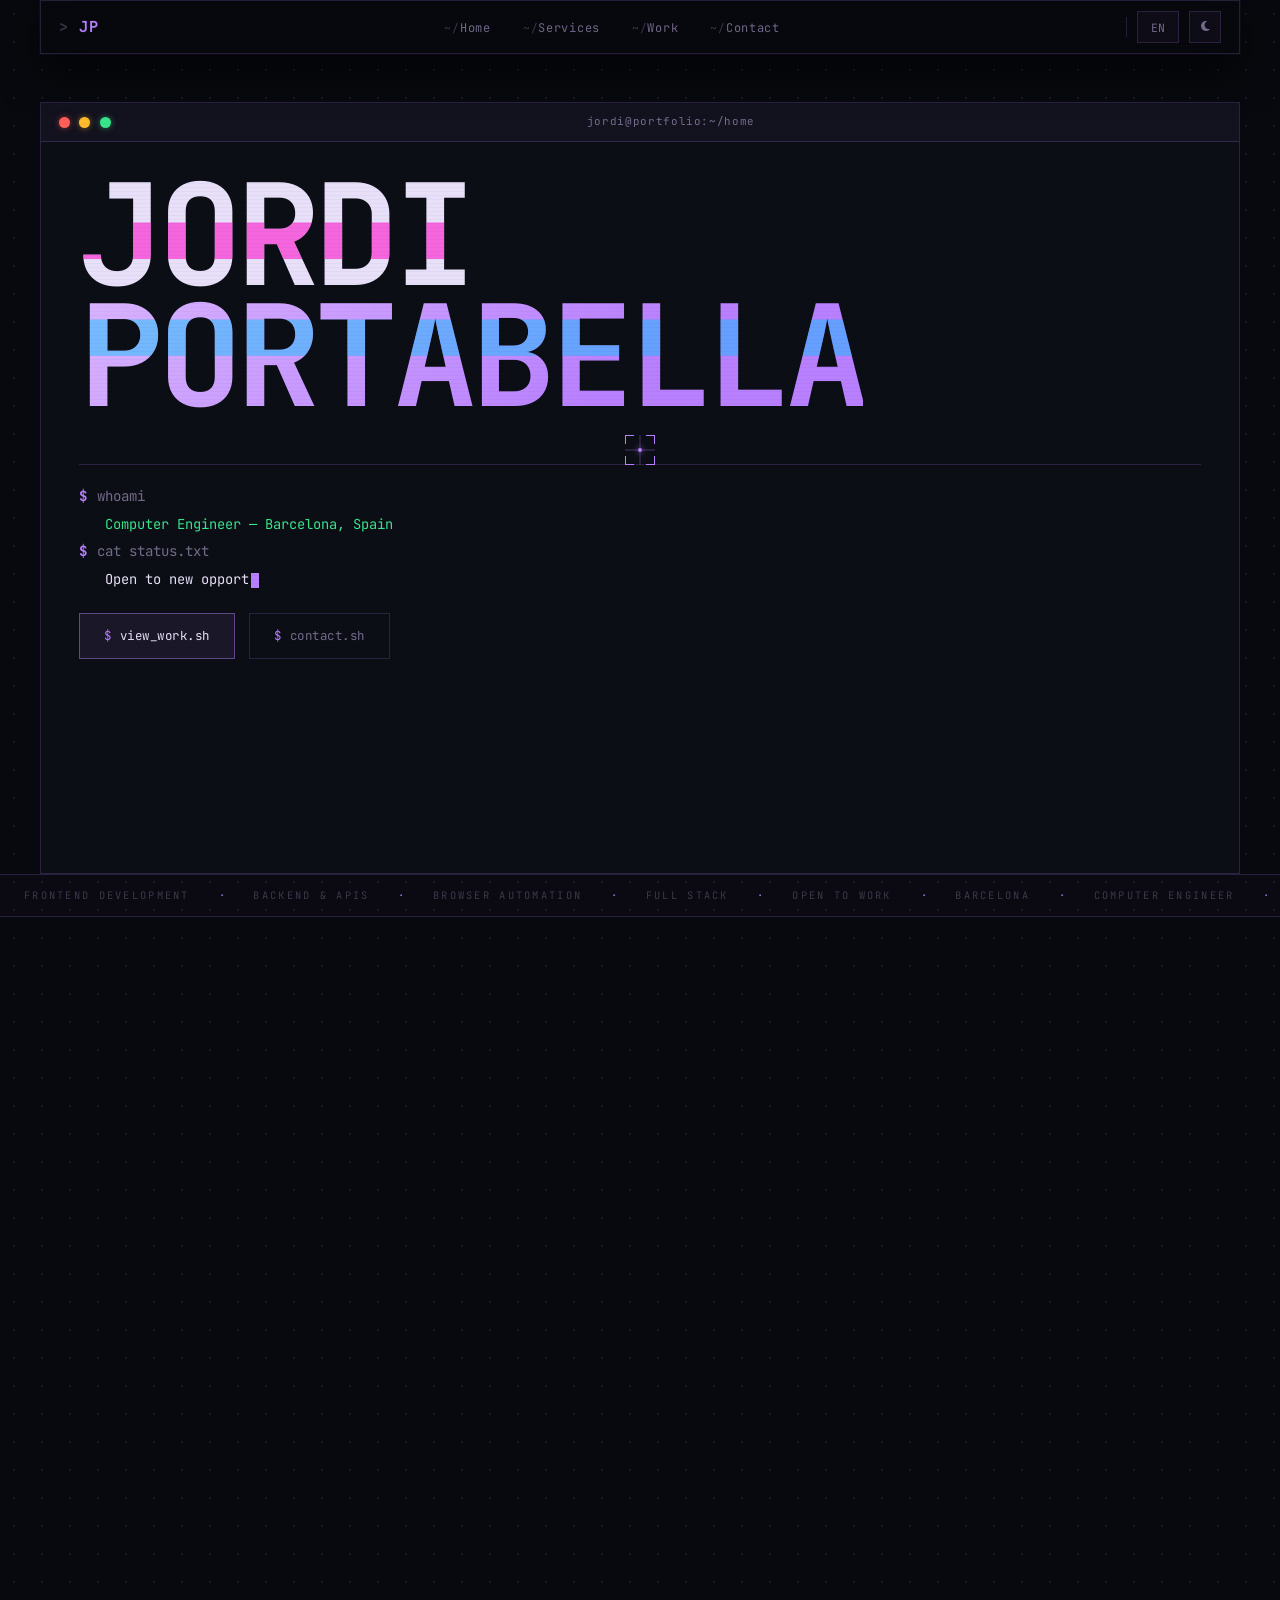
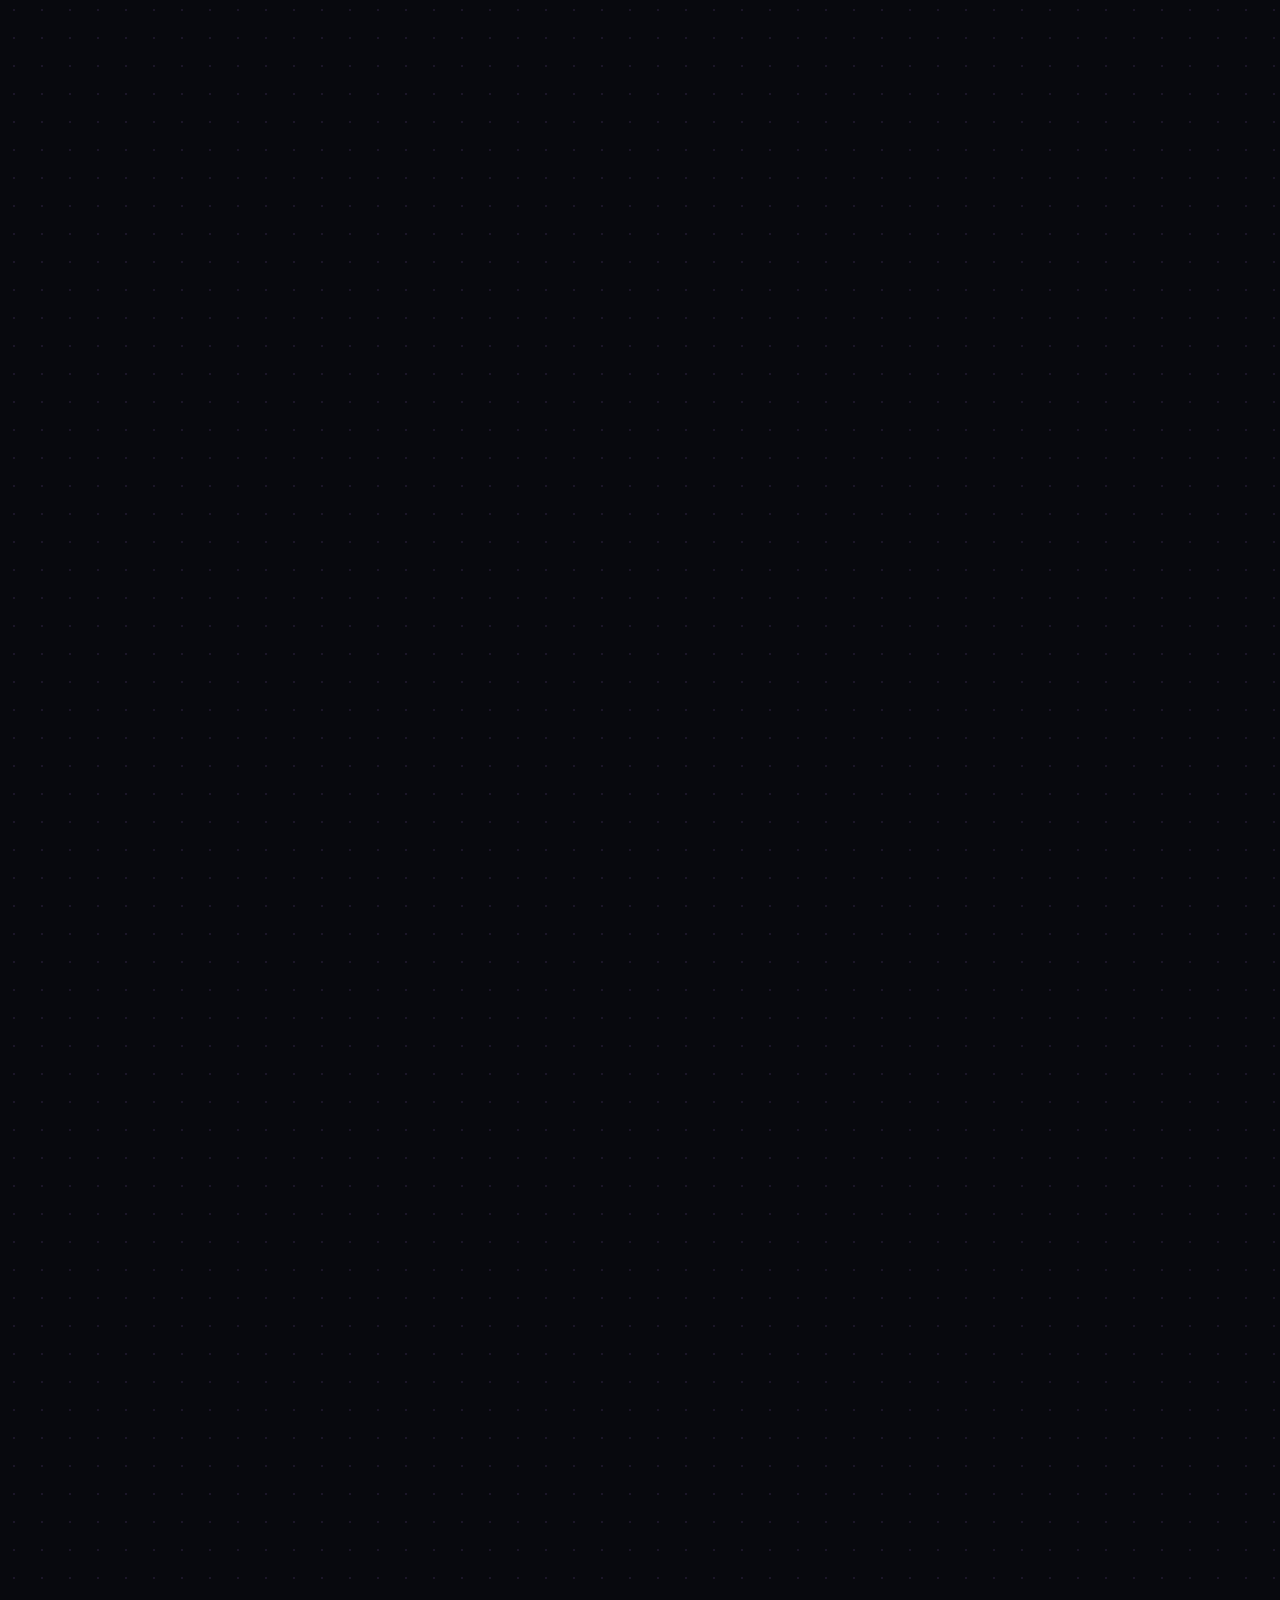
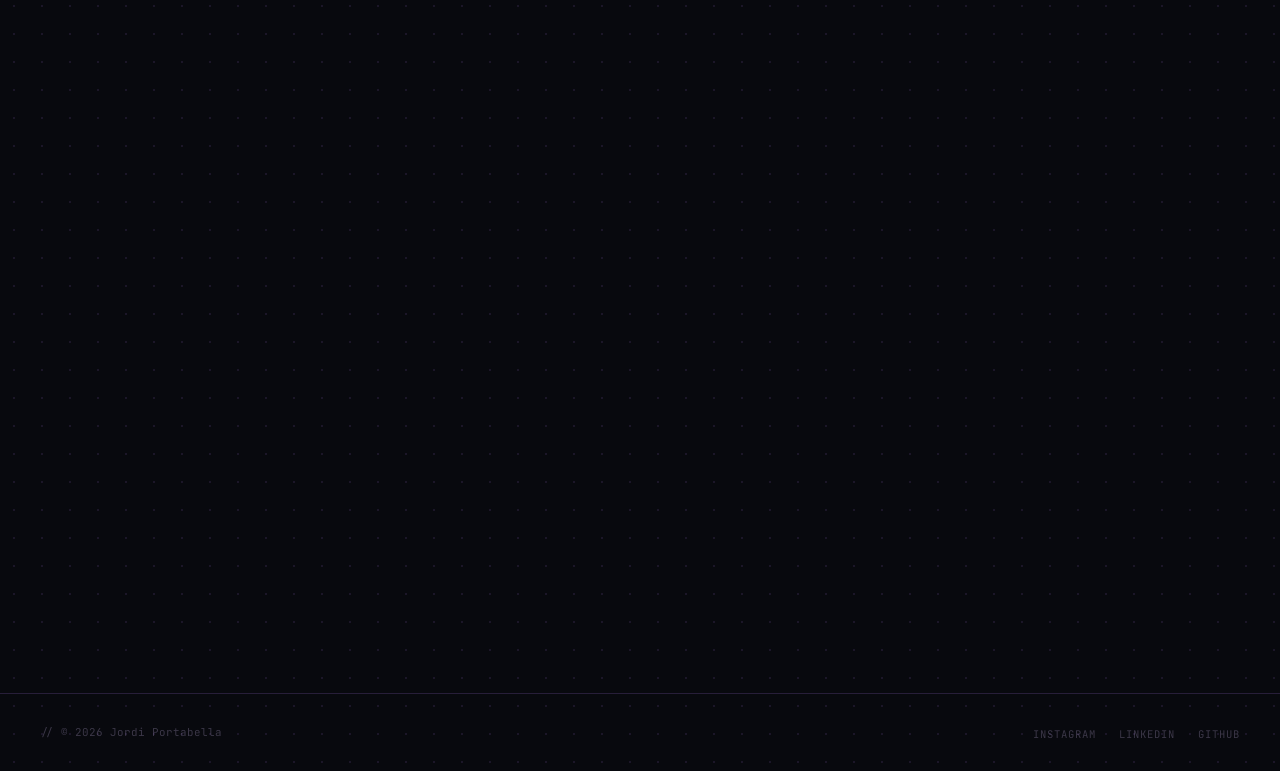
<file: index.html>
<!DOCTYPE html>
<html lang="en">
    <head>
        <meta charset="UTF-8">
        <meta name="viewport" content="width=device-width, initial-scale=1.0">
        <link rel="stylesheet" href="https://cdnjs.cloudflare.com/ajax/libs/font-awesome/6.5.0/css/all.min.css">
        <link href="styles.css" rel="stylesheet">
        <script src="scripts/script.js" defer></script>
        <title>Jordi Portabella — Computer Engineer</title>
    </head>
    <body>
        <div id="header-slot"></div>

        <main id="page-scroll">
            <div id="home-slot"></div>
            <div id="aboutme-slot"></div>
            <div id="services-slot"></div>
            <div id="skills-slot"></div>
            <div id="contact-slot"></div>

            <footer>
                <div class="foot-inner">
                    <p>© 2026 Jordi Portabella</p>
                    <ul class="foot-links">
                        <li><a href="https://instagram.com/jportabella.g" target="_blank">Instagram</a></li>
                        <li><a href="https://www.linkedin.com/in/jordi-portabella-332478149/" target="_blank">LinkedIn</a></li>
                        <li><a href="https://github.com/jportabellag" target="_blank">GitHub</a></li>
                    </ul>
                </div>
            </footer>
        </main>
    </body>
</html>
</file>
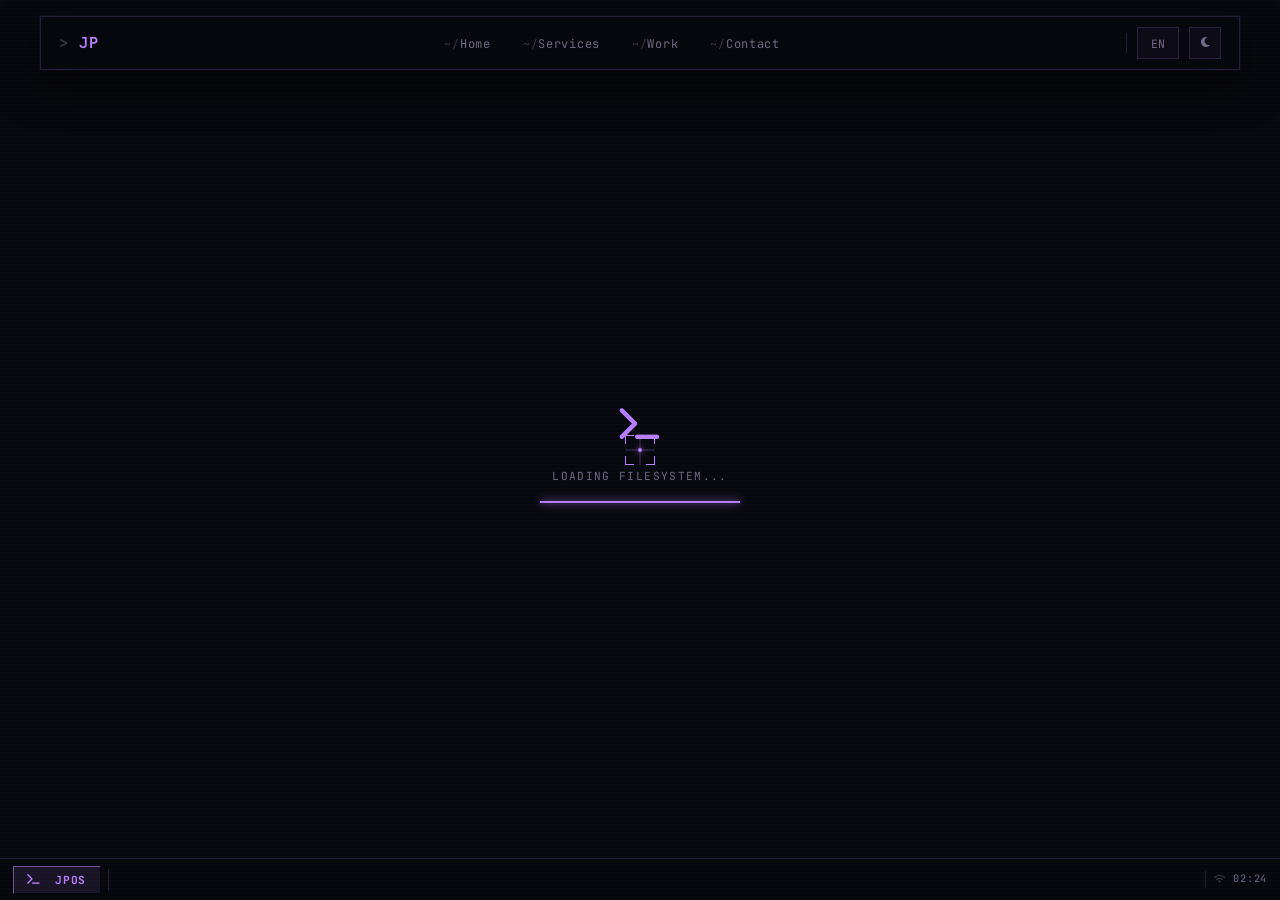
<file: projects.html>
<!DOCTYPE html>
<html lang="en">
    <head>
        <meta charset="UTF-8">
        <meta name="viewport" content="width=device-width, initial-scale=1.0">
        <link rel="stylesheet" href="https://cdnjs.cloudflare.com/ajax/libs/font-awesome/6.5.0/css/all.min.css">
        <link href="styles.css" rel="stylesheet">
        <script src="scripts/script.js" defer></script>
        <title>Work — Jordi Portabella</title>
    </head>
    <body class="page-desktop">

        <div id="large-header" class="large-header" aria-hidden="true">
            <canvas id="demo-canvas"></canvas>
            <div class="bg-orb bg-orb-1"></div>
            <div class="bg-orb bg-orb-2"></div>
        </div>

        <header class="site-header">
            <a href="index.html" class="brand">JP</a>
            <nav class="main-nav">
                <ul>
                    <li><a href="index.html">Home</a></li>
                    <li><a href="index.html#services">Services</a></li>
                    <li><a href="projects.html">Work</a></li>
                    <li><a href="index.html#contact">Contact</a></li>
                </ul>
            </nav>
            <div class="header-actions">
                <span class="header-divider" aria-hidden="true"></span>
                <select id="lenguaje-select">
                    <option value="EN">EN</option>
                    <option value="ES">ES</option>
                </select>
                <button class="theme-toggle" type="button" onclick="changeColor(this)" aria-label="Toggle theme">
                    <i class="fa-solid fa-moon theme-icon theme-icon-moon"></i>
                    <i class="fa-solid fa-sun theme-icon theme-icon-sun"></i>
                </button>
            </div>
        </header>

        <!-- ══════════════════════════════════════════════
             MOBILE VIEW (hidden on desktop)
        ══════════════════════════════════════════════ -->
        <main class="mobile-projects" id="mobile-projects">
            <div class="mp-hero">
                <p class="sec-label"><span class="sec-num">Work —</span> Selected Projects</p>
                <h1 class="mp-title">My GitHub<br>Projects.</h1>
                <p class="mp-lead">A collection of digital work focused on clean engineering and systems built to solve real problems.</p>
            </div>
            <div class="mp-list" id="mobile-proj-list"></div>
        </main>

        <!-- ══════════════════════════════════════════════
             JP/OS — retro desktop (hidden on mobile)
        ══════════════════════════════════════════════ -->
        <div class="os-desktop" id="os-desktop">

            <!-- background watermark -->
            <div class="os-watermark" aria-hidden="true">
                <span class="osw-name">JP<span class="osw-slash">/</span>OS</span>
                <span class="osw-ver">v1.0.0</span>
            </div>

            <!-- hint that fades out -->
            <p class="desktop-hint">double-click an icon to open a project</p>

            <!-- project icons — left 2-col grid -->
            <div class="desktop-icons-col" id="desktop-icons"></div>

            <!-- system icons — right column (below clock) -->
            <div class="desktop-sys-col" id="desktop-sys-icons"></div>

            <!-- clock widget top-right -->
            <div class="desktop-clock-widget" id="desktop-clock-widget">
                <span class="dcw-time" id="dcw-time">00:00</span>
                <span class="dcw-date" id="dcw-date"></span>
                <span class="dcw-status">system online</span>
            </div>

            <!-- all floating windows render here -->
            <div id="windows-layer" class="windows-layer"></div>

            <!-- loading overlay (removed after fetch) -->
            <div class="desktop-loading" id="desktop-loading">
                <span class="dl-icon"><i class="fa-solid fa-terminal"></i></span>
                <p>Loading filesystem<span class="dl-dots">...</span></p>
                <div class="dl-bar"><div class="dl-fill"></div></div>
            </div>

            <!-- taskbar (bottom) -->
            <div class="taskbar" id="taskbar">
                <button class="tb-start-btn" id="tb-start" title="JP/OS">
                    <i class="fa-solid fa-terminal"></i>&nbsp;JPOS
                </button>
                <div class="taskbar-divider"></div>
                <div class="taskbar-windows" id="taskbar-windows"></div>
                <div class="taskbar-tray">
                    <i class="fa-solid fa-wifi" style="font-size:.55rem;color:var(--subtle)"></i>
                    <span class="tb-clock" id="tb-clock">00:00</span>
                </div>
            </div>

        </div>

    </body>
</html>
</file>
<file: styles.css>
@import url('https://fonts.googleapis.com/css2?family=JetBrains+Mono:ital,wght@0,300;0,400;0,500;0,700;1,300;1,400&display=swap');

/* ============================================================
   TOKENS
   ============================================================ */
:root {
    --bg:        #08090e;
    --bg2:       #0c0e16;
    --bg3:       #10121d;
    --purple:    #b87fff;
    --lilac:     #d8b4fe;
    --green:     #39e58c;
    --red:       #ff5f57;
    --yellow:    #ffbd2e;
    --border:    rgba(184,127,255,.18);
    --border-h:  rgba(184,127,255,.55);
    --text:      #e8e0f8;
    --muted:     rgba(220,200,255,.50);
    --subtle:    rgba(220,200,255,.24);
    --font:      'JetBrains Mono', 'Courier New', monospace;
    --ease:      cubic-bezier(0.22,1,0.36,1);
}

/* ============================================================
   BASE
   ============================================================ */
*,*::before,*::after { box-sizing:border-box; margin:0; padding:0; }
html { scroll-behavior:smooth; overflow-x:hidden; }

body {
    background-color: var(--bg);
    /* dot grid */
    background-image: radial-gradient(rgba(184,127,255,.11) 1px, transparent 1px);
    background-size: 28px 28px;
    color: var(--text);
    font-family: var(--font);
    line-height: 1.6;
    overflow-x: hidden;
    -webkit-font-smoothing: antialiased;
    cursor: none;
    position: relative;
}

a, button, select { cursor: none; font-family: var(--font); }

/* scanline overlay */
body::after {
    content: '';
    position: fixed;
    inset: 0;
    background: repeating-linear-gradient(
        0deg,
        rgba(0,0,0,.028) 0px,
        rgba(0,0,0,.028) 1px,
        transparent 1px,
        transparent 4px
    );
    pointer-events: none;
    z-index: 9990;
}

/* ============================================================
   CUSTOM CURSOR — reticle / crosshair
   ============================================================ */
.c-dot {
    position: fixed;
    top: 0; left: 0;
    width: 4px; height: 4px;
    background: var(--purple);
    border-radius: 50%;
    box-shadow: 0 0 6px var(--purple);
    pointer-events: none;
    z-index: 99999;
    transform: translate(-50%,-50%);
    transition: background .15s, box-shadow .15s;
}

.c-reticle {
    position: fixed;
    top: 0; left: 0;
    width: 30px; height: 30px;
    pointer-events: none;
    z-index: 99998;
    transform: translate(-50%,-50%);
    transition: width .2s var(--ease), height .2s var(--ease);
}

/* 4 corner brackets */
.c-tl,.c-tr,.c-bl,.c-br {
    position: absolute;
    width: 9px; height: 9px;
    border-color: var(--purple);
    border-style: solid;
    transition: all .2s var(--ease), border-color .15s;
}
.c-tl { top:0; left:0;  border-width:1.5px 0 0 1.5px; }
.c-tr { top:0; right:0; border-width:1.5px 1.5px 0 0; }
.c-bl { bottom:0; left:0;  border-width:0 0 1.5px 1.5px; }
.c-br { bottom:0; right:0; border-width:0 1.5px 1.5px 0; }

/* cross lines */
.c-reticle::before,
.c-reticle::after {
    content: '';
    position: absolute;
    background: rgba(184,127,255,.35);
}
.c-reticle::before {
    width: 1px; height: 100%;
    left: 50%; top: 0;
    transform: translateX(-50%);
}
.c-reticle::after {
    width: 100%; height: 1px;
    top: 50%; left: 0;
    transform: translateY(-50%);
}

/* hover state */
body.cur-active .c-dot {
    background: var(--lilac);
    box-shadow: 0 0 10px var(--lilac);
    width: 6px; height: 6px;
}
body.cur-active .c-reticle {
    width: 20px; height: 20px;
}
body.cur-active .c-tl,
body.cur-active .c-tr,
body.cur-active .c-bl,
body.cur-active .c-br {
    border-color: var(--lilac);
    width: 7px; height: 7px;
}

@media (hover:none) {
    .c-dot,.c-reticle { display:none; }
    body,a,button,select { cursor:auto; }
}

/* ============================================================
   CANVAS
   ============================================================ */
.large-header {
    position: fixed;
    inset: 0;
    z-index: 0;
    overflow: hidden;
    pointer-events: none;
}
#demo-canvas { position:absolute; inset:0; width:100%; height:100%; opacity:.4; }

/* ============================================================
   NAV
   ============================================================ */
.site-header {
    position: sticky;
    top: 16px;
    z-index: 1000;
    width: min(1200px, calc(100% - 32px));
    margin: 0 auto;
    padding: 10px 18px;
    display: flex;
    align-items: center;
    justify-content: space-between;
    background: rgba(8,9,14,.85);
    border: 1px solid var(--border);
    backdrop-filter: blur(16px);
    -webkit-backdrop-filter: blur(16px);
    box-shadow: 0 0 0 1px rgba(184,127,255,.04), 0 16px 40px rgba(0,0,0,.6);
}

.brand {
    color: var(--purple);
    font-size: .95rem;
    font-weight: 700;
    letter-spacing: .06em;
    text-decoration: none;
    transition: color .2s;
}
.brand::before { content:'> '; color: var(--subtle); }
.brand:hover { color: var(--lilac); }

.main-nav { flex:1; }
.main-nav ul { list-style:none; display:flex; justify-content:center; gap:2rem; }
.main-nav a {
    font-size: .75rem;
    font-weight: 400;
    letter-spacing: .06em;
    color: var(--muted);
    text-decoration: none;
    transition: color .2s;
}
.main-nav a::before { content:'~/'; color: var(--subtle); font-size:.7rem; }
.main-nav a:hover { color: var(--lilac); }

.header-actions { display:flex; align-items:center; gap:.65rem; }

.header-divider { width:1px; height:20px; background:var(--border); }

.header-actions button,
#lenguaje-select {
    height: 32px;
    border: 1px solid var(--border);
    background: rgba(184,127,255,.04);
    color: var(--muted);
    font-family: var(--font);
    font-size: .72rem;
    outline: none;
    appearance: none;
    -webkit-appearance: none;
    transition: border-color .2s, color .2s;
}
.header-actions button { width:32px; border-radius:0; }
#lenguaje-select { padding:0 .8rem; border-radius:0; }
.header-actions button:hover,
#lenguaje-select:hover { border-color:var(--border-h); color:var(--lilac); }

.theme-toggle { position:relative; display:inline-flex; align-items:center; justify-content:center; }
.theme-icon { position:absolute; transition:opacity .2s,transform .2s; }
.theme-icon-sun { opacity:0; transform:scale(.75); }
.theme-toggle.is-light .theme-icon-sun  { opacity:1; transform:scale(1); }
.theme-toggle.is-light .theme-icon-moon { opacity:0; transform:scale(.75); }

/* ============================================================
   TERMINAL WINDOW COMPONENT
   ============================================================ */
.term-win {
    border: 1px solid var(--border);
    background: var(--bg2);
    position: relative;
    overflow: hidden;
}

.term-bar {
    display: flex;
    align-items: center;
    gap: .6rem;
    padding: .65rem 1.1rem;
    border-bottom: 1px solid var(--border);
    background: rgba(184,127,255,.04);
}

.term-bar-dot { width:11px; height:11px; border-radius:50%; flex-shrink:0; }
.tbd-r { background: var(--red);    box-shadow:0 0 6px rgba(255,95,87,.5); }
.tbd-y { background: var(--yellow); box-shadow:0 0 6px rgba(255,189,46,.5); }
.tbd-g { background: var(--green);  box-shadow:0 0 6px rgba(57,229,140,.5); }

.term-bar-title {
    flex: 1;
    text-align: center;
    font-size: .68rem;
    font-weight: 400;
    color: var(--muted);
    letter-spacing: .06em;
}

.term-body { padding: 2rem 2.4rem 2.4rem; }

/* ============================================================
   HERO
   ============================================================ */
#home {
    position: relative;
    z-index: 1;
    width: min(1200px, calc(100% - 32px));
    margin: 0 auto;
    padding: 3rem 0 0;
    min-height: calc(100vh - 80px);
    display: flex;
    flex-direction: column;
    justify-content: center;
    gap: 1.5rem;
}

.hero-win {
    /* extends term-win */
    flex: 1;
}

.hero-name {
    font-size: clamp(60px, 11vw, 148px);
    font-weight: 700;
    letter-spacing: -.04em;
    line-height: .86;
    margin-bottom: 1.8rem;
    position: relative;
    display: inline-block;
    /* glitch */
    animation: glitch 7s infinite;
}

.hero-name .n1 { display:block; color: var(--text); }
.hero-name .n2 {
    display: block;
    background: linear-gradient(135deg, var(--lilac) 0%, var(--purple) 70%);
    -webkit-background-clip: text;
    -webkit-text-fill-color: transparent;
    background-clip: text;
}

/* glitch layers */
.hero-name::before,
.hero-name::after {
    content: attr(data-text);
    position: absolute;
    top: 0; left: 0;
    font-size: inherit;
    font-weight: inherit;
    letter-spacing: inherit;
    line-height: inherit;
    pointer-events: none;
}
.hero-name::before {
    color: rgba(255,0,200,.55);
    clip-path: polygon(0 20%,100% 20%,100% 35%,0 35%);
    animation: glitch-before 7s infinite;
}
.hero-name::after {
    color: rgba(0,200,255,.45);
    clip-path: polygon(0 60%,100% 60%,100% 75%,0 75%);
    animation: glitch-after 7s infinite;
}

@keyframes glitch {
    0%,85%,100% { transform:translate(0,0); }
    86% { transform:translate(-3px,0); }
    87% { transform:translate(3px,0); }
    88% { transform:translate(-1px,1px); }
    89% { transform:translate(0,0); }
}
@keyframes glitch-before {
    0%,85%,100% { transform:translate(0,0); opacity:0; }
    86% { transform:translate(-4px,0); opacity:1; }
    87% { transform:translate(4px,0); opacity:1; }
    88% { opacity:0; }
}
@keyframes glitch-after {
    0%,85%,100% { transform:translate(0,0); opacity:0; }
    86% { transform:translate(4px,0); opacity:1; }
    87% { transform:translate(-4px,0); opacity:1; }
    88% { opacity:0; }
}

/* prompt lines */
.prompt { display:flex; gap:.6rem; align-items:baseline; margin:.35rem 0; font-size:.88rem; }
.p-sym  { color:var(--purple); font-weight:700; flex-shrink:0; user-select:none; }
.p-path { color:var(--lilac); }
.p-cmd  { color:var(--muted); }
.p-out  { color:var(--text); margin-left:1.6rem; font-size:.86rem; }
.p-out.green { color:var(--green); }

.typing-cursor {
    display: inline-block;
    width: .55em; height: 1.1em;
    background: var(--purple);
    vertical-align: text-bottom;
    margin-left: 2px;
    animation: blink 1.1s step-end infinite;
}
@keyframes blink { 0%,100%{opacity:1} 50%{opacity:0} }

/* hero divider */
.h-rule {
    border: none;
    border-top: 1px solid var(--border);
    margin: 1.2rem 0;
}

/* hero CTA buttons */
.hero-btns { display:flex; gap:.9rem; flex-wrap:wrap; margin-top:1.4rem; }

.btn-term {
    display: inline-flex;
    align-items: center;
    gap: .5rem;
    padding: .75rem 1.5rem;
    border: 1px solid var(--border);
    background: transparent;
    color: var(--muted);
    font-family: var(--font);
    font-size: .78rem;
    font-weight: 400;
    letter-spacing: .04em;
    text-decoration: none;
    transition: border-color .2s, color .2s, background .2s, transform .2s var(--ease);
}
.btn-term::before { content:'$ '; color:var(--purple); }
.btn-term:hover {
    border-color: var(--border-h);
    color: var(--lilac);
    background: rgba(184,127,255,.06);
    transform: translateY(-2px);
}

.btn-term-primary {
    border-color: rgba(184,127,255,.45);
    background: rgba(184,127,255,.08);
    color: var(--text);
}
.btn-term-primary:hover {
    border-color: var(--purple);
    background: rgba(184,127,255,.16);
    color: var(--lilac);
}

/* ============================================================
   MARQUEE
   ============================================================ */
.marquee-strip {
    position: relative;
    z-index: 1;
    border-top: 1px solid var(--border);
    border-bottom: 1px solid var(--border);
    padding: .75rem 0;
    overflow: hidden;
    background: rgba(184,127,255,.02);
}

.marquee-track {
    display: flex;
    width: max-content;
    animation: marquee 30s linear infinite;
}
.marquee-track:hover { animation-play-state:paused; }

@keyframes marquee {
    from { transform:translateX(0); }
    to   { transform:translateX(-50%); }
}

.marquee-track span {
    display: inline-block;
    font-size: .65rem;
    font-weight: 400;
    letter-spacing: .22em;
    text-transform: uppercase;
    color: var(--subtle);
    padding: 0 1.5rem;
    white-space: nowrap;
}
.marquee-track .m-dot { color:var(--purple); padding:0 .3rem; letter-spacing:0; }

/* ============================================================
   SECTION WRAPPER
   ============================================================ */
.sec {
    position: relative;
    z-index: 1;
    width: min(1200px, calc(100% - 32px));
    margin: 0 auto;
    padding: 6rem 0;
}

.sec-label {
    display: flex;
    align-items: center;
    gap: .5rem;
    margin-bottom: 2.8rem;
    font-size: .65rem;
    font-weight: 500;
    letter-spacing: .2em;
    color: var(--purple);
}
.sec-label .sec-num { color:var(--subtle); }

/* heading style used throughout */
.sec-h {
    font-size: clamp(2rem,4.5vw,3.6rem);
    font-weight: 700;
    letter-spacing: -.03em;
    line-height: 1.04;
    margin-bottom: 1.4rem;
    color: var(--text);
}
.sec-h .hl {
    background: linear-gradient(135deg,var(--lilac),var(--purple));
    -webkit-background-clip: text;
    -webkit-text-fill-color: transparent;
    background-clip: text;
}

/* ============================================================
   ABOUT
   ============================================================ */
.about-cols {
    display: grid;
    grid-template-columns: 1.1fr .9fr;
    gap: 4rem;
    align-items: start;
}

.about-text p {
    font-size: .9rem;
    font-weight: 300;
    color: var(--muted);
    line-height: 1.85;
    margin-bottom: .8rem;
}
.about-text p::before { content:'// '; color:var(--subtle); }

.about-loc {
    display: inline-flex;
    align-items: center;
    gap: .4rem;
    margin-top: .8rem;
    font-size: .76rem;
    color: var(--subtle);
}

/* Stats terminal box */
.stats-box {
    border: 1px solid var(--border);
    background: var(--bg2);
}

.stats-box-header {
    padding: .55rem 1rem;
    border-bottom: 1px solid var(--border);
    font-size: .62rem;
    color: var(--muted);
    letter-spacing: .1em;
    background: rgba(184,127,255,.04);
}
.stats-box-header span { color:var(--purple); }

.stats-grid {
    display: grid;
    grid-template-columns: 1fr 1fr;
}

.stat-cell {
    padding: 1.6rem 1.4rem;
    border-bottom: 1px solid var(--border);
    border-right: 1px solid var(--border);
    transition: background .2s;
}
.stat-cell:nth-child(2n) { border-right:none; }
.stat-cell:nth-child(3),
.stat-cell:nth-child(4) { border-bottom:none; }
.stat-cell:hover { background:rgba(184,127,255,.05); }

.stat-val {
    font-size: clamp(1.8rem,3.5vw,2.8rem);
    font-weight: 700;
    letter-spacing: -.04em;
    line-height: 1;
    margin-bottom: .4rem;
    background: linear-gradient(135deg,var(--text),var(--lilac));
    -webkit-background-clip: text;
    -webkit-text-fill-color: transparent;
    background-clip: text;
}

.stat-lbl {
    font-size: .6rem;
    font-weight: 400;
    letter-spacing: .14em;
    text-transform: uppercase;
    color: var(--subtle);
}

/* ============================================================
   SERVICES — command list
   ============================================================ */
.srv-list { width:100%; }

.srv-row {
    display: grid;
    grid-template-columns: 2.8rem 1fr auto 1.6rem;
    align-items: center;
    gap: 2rem;
    padding: 1.6rem 0;
    border-top: 1px solid var(--border);
    position: relative;
    overflow: hidden;
    transition: border-color .2s;
}
.srv-row:last-child { border-bottom:1px solid var(--border); }

.srv-row::before {
    content:'';
    position:absolute;
    inset:0;
    background: linear-gradient(90deg,rgba(184,127,255,.06),transparent);
    transform:translateX(-101%);
    transition:transform .35s var(--ease);
}
.srv-row:hover::before { transform:translateX(0); }
.srv-row:hover { border-color:var(--border-h); }

.srv-num { font-size:.65rem; font-weight:500; letter-spacing:.1em; color:var(--purple); position:relative; z-index:1; }

.srv-body { position:relative; z-index:1; }
.srv-body h3 {
    font-size: clamp(.95rem,1.8vw,1.3rem);
    font-weight: 500;
    letter-spacing: -.01em;
    color: var(--text);
    margin-bottom: .3rem;
    transition: color .2s;
}
.srv-body h3::before { content:'$ '; color:var(--purple); font-size:.85em; }
.srv-row:hover .srv-body h3 { color:var(--lilac); }

.srv-body p { font-size:.78rem; color:var(--muted); line-height:1.55; }

.srv-tags { display:flex; gap:.35rem; flex-wrap:wrap; justify-content:flex-end; position:relative; z-index:1; }

.srv-tag {
    padding:.2rem .55rem;
    border:1px solid var(--border);
    font-size:.58rem;
    letter-spacing:.06em;
    text-transform:uppercase;
    color:var(--subtle);
    transition:border-color .2s,color .2s;
}
.srv-tag::before { content:'['; }
.srv-tag::after  { content:']'; }
.srv-row:hover .srv-tag { border-color:rgba(184,127,255,.3); color:var(--muted); }

.srv-arr { font-size:.95rem; color:var(--subtle); transition:color .25s,transform .25s var(--ease); position:relative; z-index:1; }
.srv-row:hover .srv-arr { color:var(--lilac); transform:translate(3px,-3px); }

/* ============================================================
   SKILLS
   ============================================================ */
.skills-cols {
    display: grid;
    grid-template-columns: 1.1fr .9fr;
    gap: 4rem;
    align-items: start;
}

/* Timeline */
.timeline { position:relative; padding-left:1.6rem; }
.timeline::before {
    content:'';
    position:absolute;
    left:.2rem; top:.5rem; bottom:.5rem;
    width:1px;
    background:linear-gradient(180deg,var(--purple),rgba(184,127,255,.03));
}

.tl-item { position:relative; padding:0 0 1.4rem 1.1rem; }
.tl-item::before {
    content:'';
    position:absolute;
    left:-.26rem; top:.44rem;
    width:9px; height:9px;
    border-radius:50%;
    background:var(--purple);
    box-shadow:0 0 12px rgba(184,127,255,.5);
}
.tl-item:last-child { padding-bottom:0; }

.tl-date {
    font-size:.6rem; font-weight:500; letter-spacing:.12em;
    text-transform:uppercase; color:var(--purple); margin-bottom:.3rem;
}
.tl-item h3 { font-size:.9rem; font-weight:400; color:var(--text); line-height:1.3; margin-bottom:.2rem; }
.tl-place   { font-size:.72rem; color:var(--subtle); }

/* Tech tag pills */
.skills-right { display:flex; flex-direction:column; gap:2rem; }

.tech-tags { display:flex; flex-wrap:wrap; gap:.45rem; }

.tech-tag {
    display:inline-flex;
    align-items:center;
    gap:.4rem;
    padding:.4rem .85rem;
    border:1px solid var(--border);
    font-size:.72rem;
    color:var(--muted);
    background:rgba(184,127,255,.03);
    transition:border-color .2s,color .2s,background .2s;
}
.tech-tag::before { content:'['; color:var(--purple); }
.tech-tag::after  { content:']'; color:var(--purple); }
.tech-tag i { font-size:.8rem; color:var(--purple); margin-right:.15rem; }
.tech-tag:hover { border-color:var(--border-h); color:var(--lilac); background:rgba(184,127,255,.08); }

.soft-list { display:flex; flex-direction:column; gap:.85rem; }
.soft-item { display:flex; align-items:flex-start; gap:.8rem; }
.soft-dot {
    flex-shrink:0; width:6px; height:6px;
    margin-top:.48rem; border-radius:50%;
    background:var(--purple); box-shadow:0 0 8px rgba(184,127,255,.5);
}
.soft-item p { font-size:.82rem; color:var(--muted); line-height:1.6; }
.soft-item p::before { content:'// '; color:var(--subtle); }

/* ============================================================
   CONTACT
   ============================================================ */
.contact-wrap {
    text-align: center;
    padding: 5rem 0 4rem;
}

.contact-prompt {
    display: inline-flex;
    align-items: center;
    gap: .5rem;
    margin-bottom: 2rem;
    font-size: .72rem;
    color: var(--muted);
}
.contact-prompt .cp-sym { color:var(--purple); }

.contact-big {
    font-size: clamp(3.6rem,11vw,12rem);
    font-weight: 700;
    letter-spacing: -.05em;
    line-height: .88;
    margin-bottom: 2.5rem;
}
.contact-big .cb1 { display:block; color:var(--text); }
.contact-big .cb2 {
    display:block;
    background:linear-gradient(135deg,var(--lilac),var(--purple));
    -webkit-background-clip:text;
    -webkit-text-fill-color:transparent;
    background-clip:text;
}

.contact-sub {
    font-size: .85rem;
    color: var(--muted);
    line-height: 1.65;
    margin: 0 auto 2rem;
    text-align: center;
}

.contact-email-link {
    display: inline-flex;
    align-items: center;
    gap: .7rem;
    padding: 1rem 2.2rem;
    border: 1px solid var(--border);
    background: var(--bg2);
    font-family: var(--font);
    font-size: clamp(.85rem,2vw,1.4rem);
    font-weight: 400;
    color: var(--text);
    text-decoration: none;
    transition: border-color .25s, background .25s, transform .25s var(--ease), color .2s;
    margin-bottom: 2rem;
}
.contact-email-link i { color:var(--purple); }
.contact-email-link:hover {
    border-color:var(--border-h);
    background:rgba(184,127,255,.08);
    color:var(--lilac);
    transform:translateY(-3px);
}

.contact-socials { display:flex; justify-content:center; gap:.7rem; margin-top:1rem; }

.soc-pill {
    display:inline-flex;
    align-items:center;
    gap:.45rem;
    padding:.55rem 1.1rem;
    border:1px solid var(--border);
    background:transparent;
    font-family:var(--font);
    font-size:.7rem;
    letter-spacing:.05em;
    color:var(--muted);
    text-decoration:none;
    transition:border-color .2s,color .2s,background .2s,transform .2s var(--ease);
}
.soc-pill:hover {
    border-color:var(--border-h);
    color:var(--lilac);
    background:rgba(184,127,255,.06);
    transform:translateY(-2px);
}
.soc-pill i { font-size:.9rem; }

/* ============================================================
   FOOTER
   ============================================================ */
footer {
    position:relative; z-index:1;
    border-top:1px solid var(--border);
}

.foot-inner {
    width:min(1200px,calc(100% - 32px));
    margin:0 auto;
    padding:1.6rem 0;
    display:flex;
    align-items:center;
    justify-content:space-between;
}
.foot-inner p { font-size:.68rem; color:var(--subtle); }
.foot-inner p::before { content:'// '; }

.foot-links { display:flex; list-style:none; gap:1.4rem; }
.foot-links a { font-size:.66rem; letter-spacing:.1em; text-transform:uppercase; color:var(--subtle); text-decoration:none; transition:color .2s; }
.foot-links a:hover { color:var(--lilac); }

/* ============================================================
   PROJECTS PAGE
   ============================================================ */
.projects-page {
    position:relative; z-index:1;
    width:min(1200px,calc(100% - 32px));
    margin:0 auto;
    padding:4rem 0 6rem;
}

.proj-hero { margin-bottom:4rem; }
.proj-hero h1 {
    font-size:clamp(2.8rem,8vw,7rem);
    font-weight:700;
    letter-spacing:-.05em;
    line-height:.9;
    margin:1rem 0;
    background:linear-gradient(135deg,var(--text),var(--lilac));
    -webkit-background-clip:text;
    -webkit-text-fill-color:transparent;
    background-clip:text;
}
.proj-lead { font-size:.9rem; color:var(--muted); max-width:600px; line-height:1.78; margin-top:1rem; font-weight:300; }

.proj-list { width:100%; }

.proj-row {
    display:grid;
    grid-template-columns:2.8rem 1fr auto auto 1.6rem;
    align-items:center;
    gap:2rem;
    padding:1.6rem 0;
    border-top:1px solid var(--border);
    position:relative;
    overflow:hidden;
    text-decoration:none;
    color:inherit;
    transition:border-color .2s;
}
.proj-row:last-child { border-bottom:1px solid var(--border); }
.proj-row::before {
    content:'';
    position:absolute; inset:0;
    background:linear-gradient(90deg,rgba(184,127,255,.06),transparent);
    transform:translateX(-101%);
    transition:transform .35s var(--ease);
}
.proj-row:hover::before { transform:translateX(0); }
.proj-row:hover { border-color:var(--border-h); }

.proj-n { font-size:.65rem; font-weight:500; letter-spacing:.1em; color:var(--purple); position:relative; z-index:1; }

.proj-info { position:relative; z-index:1; }
.proj-info h3 {
    font-size:clamp(.95rem,1.8vw,1.3rem);
    font-weight:500;
    letter-spacing:-.01em;
    color:var(--text);
    margin-bottom:.3rem;
    transition:color .2s;
}
.proj-info h3::before { content:'$ '; color:var(--purple); font-size:.85em; }
.proj-row:hover .proj-info h3 { color:var(--lilac); }
.proj-info p { font-size:.78rem; color:var(--muted); line-height:1.5; }

.proj-badge {
    padding:.25rem .7rem;
    border:1px solid rgba(184,127,255,.3);
    font-size:.58rem;
    font-weight:500;
    letter-spacing:.1em;
    text-transform:uppercase;
    color:var(--purple);
    background:rgba(184,127,255,.07);
    white-space:nowrap;
    position:relative; z-index:1;
}
.proj-tech { font-size:.68rem; color:var(--subtle); letter-spacing:.06em; text-transform:uppercase; position:relative; z-index:1; white-space:nowrap; }
.proj-arrow { font-size:.9rem; color:var(--subtle); transition:color .25s,transform .25s var(--ease); position:relative; z-index:1; }
.proj-row:hover .proj-arrow { color:var(--lilac); transform:translate(3px,-3px); }

/* ============================================================
   REVEAL
   ============================================================ */
.reveal { opacity:0; transition:opacity .7s ease,transform .85s var(--ease),filter .85s ease; will-change:opacity,transform,filter; }
.reveal-up    { transform:translateY(36px); filter:blur(5px); }
.reveal-left  { transform:translateX(-46px); filter:blur(5px); }
.reveal-right { transform:translateX(46px);  filter:blur(5px); }
.reveal-scale { transform:scale(.93);        filter:blur(8px); }
.reveal.is-visible { opacity:1; transform:translate(0,0) scale(1); filter:blur(0); }
.delay-1 { transition-delay:.08s; }
.delay-2 { transition-delay:.17s; }
.delay-3 { transition-delay:.26s; }

/* ============================================================
   RESPONSIVE
   ============================================================ */
@media (max-width:1024px) {
    .about-cols  { grid-template-columns:1fr; gap:2.5rem; }
    .skills-cols { grid-template-columns:1fr; gap:2.5rem; }
}
@media (max-width:768px) {
    .srv-row { grid-template-columns:2.2rem 1fr 1.4rem; }
    .srv-tags { display:none; }
    .proj-row { grid-template-columns:2.2rem 1fr auto 1.4rem; }
    .proj-tech { display:none; }
    .hero-btns { flex-direction:column; }
    .btn-term  { width:100%; justify-content:center; }
    .term-body { padding:1.4rem 1.4rem 1.8rem; }
}
@media (max-width:480px) {
    .stats-grid    { grid-template-columns:1fr; }
    .stat-cell:nth-child(n) { border-right:none; }
    .srv-row { grid-template-columns:1fr 1.4rem; }
    .srv-num { display:none; }
    .proj-row { grid-template-columns:1fr 1.4rem; }
    .proj-n   { display:none; }
    .foot-inner { flex-direction:column; gap:1rem; text-align:center; }
    .contact-socials { flex-wrap:wrap; }
}
@media (prefers-reduced-motion:reduce) {
    html { scroll-behavior:auto; }
    .reveal,.delay-1,.delay-2,.delay-3 { opacity:1; transform:none; filter:none; transition:none; }
    .hero-name,.hero-name::before,.hero-name::after { animation:none; }
    .marquee-track { animation:none; }
}

/* ============================================================
   JP/OS — RETRO DESKTOP (projects page)
   ============================================================ */

/* ── body override ── */
body.page-desktop { overflow:hidden; height:100dvh; }

/* ── full-screen desktop area ── */
.os-desktop {
    position: fixed;
    inset: 0;
    z-index: 1;
    padding-top: 88px;
    padding-bottom: 42px;
    overflow: hidden;
}

/* ── watermark ── */
.os-watermark {
    position: absolute;
    bottom: 54px; right: 2.5rem;
    display: flex; flex-direction: column; align-items: flex-end;
    gap: .1rem;
    pointer-events: none; user-select: none;
    opacity: .055; z-index: 2;
}
.osw-name { font-size:5rem; font-weight:700; letter-spacing:-.05em; line-height:1; color:var(--purple); }
.osw-slash { color:var(--lilac); }
.osw-ver   { font-size:.62rem; letter-spacing:.22em; color:var(--muted); }

/* ── desktop hint ── */
.desktop-hint {
    position: absolute;
    bottom: 54px; left: 50%; transform: translateX(-50%);
    font-size: .6rem; letter-spacing: .16em; text-transform: uppercase;
    color: var(--subtle); pointer-events: none; white-space: nowrap;
    opacity: 0; z-index: 3;
    animation: hint-in-out 4s ease 2s forwards;
}
@keyframes hint-in-out {
    0%   { opacity:0; }
    15%  { opacity:1; }
    75%  { opacity:1; }
    100% { opacity:0; }
}

/* ── icons column ── */
.desktop-icons-col {
    position: absolute;
    top: 1rem; left: 1.4rem;
    display: flex; flex-direction: column; gap: .2rem;
    max-height: 100%;
    overflow-y: auto; overflow-x: visible;
    z-index: 5; scrollbar-width: none; padding-bottom: .5rem;
}
.desktop-icons-col::-webkit-scrollbar { display:none; }

.di-sep { width:62px; height:1px; background:var(--border); margin:.35rem 0; }

.desktop-icon {
    display: flex; flex-direction: column; align-items: center;
    gap: .35rem; width: 72px; padding: .45rem .2rem;
    border: 1px solid transparent;
    transition: background .14s, border-color .14s;
    user-select: none;
}
.desktop-icon:hover   { background:rgba(184,127,255,.1); border-color:rgba(184,127,255,.25); }
.desktop-icon.selected{ background:rgba(184,127,255,.18); border-color:rgba(184,127,255,.5); }

.di-icon-wrap {
    width: 46px; height: 46px;
    border: 1px solid;
    display: flex; align-items: center; justify-content: center;
    font-size: 1.3rem; position: relative;
    transition: filter .15s, transform .2s var(--ease);
}
.di-icon-wrap.is-file::after {
    content: '';
    position: absolute; top:-1px; right:-1px;
    width:12px; height:12px;
    border-left:1px solid; border-bottom:1px solid;
    border-color: inherit; background: var(--bg);
}
.desktop-icon:hover .di-icon-wrap { filter:brightness(1.35); transform:translateY(-3px); }

.di-label {
    font-size: .55rem; text-align: center;
    color: var(--text); line-height: 1.35;
    word-break: break-all; max-width: 70px;
    text-shadow: 0 1px 6px rgba(0,0,0,.95), 0 0 12px rgba(0,0,0,.8);
}

/* ── loading overlay ── */
.desktop-loading {
    position: absolute; inset: 0;
    display: flex; flex-direction: column; align-items: center; justify-content: center;
    gap: .9rem; z-index: 80;
    background: var(--bg);
    transition: opacity .5s ease;
}
.desktop-loading.done { opacity:0; pointer-events:none; }
.desktop-loading p { font-size:.7rem; color:var(--muted); letter-spacing:.12em; text-transform:uppercase; }
.dl-icon { font-size:2.2rem; color:var(--purple); animation:dl-pulse 1.4s ease infinite; }
@keyframes dl-pulse { 0%,100%{opacity:1} 50%{opacity:.3} }
.dl-bar  { width:200px; height:2px; background:rgba(184,127,255,.14); }
.dl-fill { height:100%; background:var(--purple); box-shadow:0 0 8px var(--purple); width:0; animation:dl-load 1.3s ease forwards; }
@keyframes dl-load { to { width:100%; } }

/* ── windows layer ── */
.windows-layer { position:absolute; inset:0; pointer-events:none; z-index:10; }
.os-window     { pointer-events:all; }

/* ── OS window ── */
.os-window {
    position: absolute;
    min-width: 360px; max-width: min(580px,calc(100vw - 130px));
    background: var(--bg2);
    border: 1px solid var(--border-h);
    box-shadow: 0 28px 80px rgba(0,0,0,.75), 0 0 0 1px rgba(184,127,255,.07);
    display: flex; flex-direction: column;
    animation: win-appear .18s var(--ease);
}
@keyframes win-appear {
    from { opacity:0; transform:scale(.96) translateY(10px); }
    to   { opacity:1; transform:scale(1)   translateY(0); }
}

.win-bar {
    display: flex; align-items: center; gap: .6rem;
    padding: .58rem .9rem;
    background: rgba(184,127,255,.07);
    border-bottom: 1px solid var(--border);
    user-select: none; cursor: move;
}
.win-controls { display:flex; gap:.32rem; flex-shrink:0; }
.win-ctrl {
    width:12px; height:12px;
    border-radius:50%; border:none;
    background:var(--border); transition:filter .15s;
}
.win-ctrl.close  { background:var(--red);    box-shadow:0 0 4px rgba(255,95,87,.3);   }
.win-ctrl.min    { background:var(--yellow); box-shadow:0 0 4px rgba(255,189,46,.3);  }
.win-ctrl.max    { background:var(--green);  box-shadow:0 0 4px rgba(57,229,140,.3);  }
.win-ctrl:hover  { filter:brightness(1.3) saturate(1.1); }

.win-title {
    flex:1; text-align:center;
    font-size:.63rem; color:var(--muted); letter-spacing:.08em;
    overflow:hidden; text-overflow:ellipsis; white-space:nowrap;
}

.win-menubar {
    display:flex; gap:0;
    padding:.28rem .7rem;
    border-bottom:1px solid var(--border);
    background:rgba(0,0,0,.18); flex-shrink:0;
}
.win-menubar span { font-size:.58rem; color:var(--subtle); padding:0 .55rem; letter-spacing:.04em; transition:color .14s; }
.win-menubar span:hover { color:var(--muted); }

.win-body {
    padding:1.35rem 1.5rem;
    overflow-y:auto; max-height:62vh;
    display:flex; flex-direction:column; gap:.8rem;
}

.win-proj-head { display:flex; align-items:flex-start; justify-content:space-between; gap:1rem; }
.win-proj-title { font-size:1.15rem; font-weight:600; letter-spacing:-.02em; color:var(--text); line-height:1.2; }
.win-proj-title::before { content:'$ '; color:var(--purple); font-size:.88em; }

.win-proj-status {
    padding:.2rem .6rem;
    border:1px solid rgba(184,127,255,.3);
    font-size:.56rem; font-weight:500; letter-spacing:.12em; text-transform:uppercase;
    color:var(--purple); background:rgba(184,127,255,.08);
    white-space:nowrap; flex-shrink:0; align-self:flex-start;
}

.win-proj-desc { font-size:.8rem; color:var(--muted); line-height:1.7; }
.win-proj-desc::before { content:'// '; color:var(--subtle); }

.win-proj-tags { display:flex; flex-wrap:wrap; gap:.28rem; }
.win-tag { padding:.14rem .48rem; border:1px solid var(--border); font-size:.57rem; letter-spacing:.06em; color:var(--subtle); }
.win-tag::before { content:'['; }
.win-tag::after  { content:']'; }
.win-tag-lang { border-color:rgba(184,127,255,.3); color:var(--purple); }

.win-proj-links { display:flex; gap:.55rem; flex-wrap:wrap; margin-top:.15rem; }
.win-link {
    display:inline-flex; align-items:center; gap:.4rem;
    padding:.48rem .9rem;
    border:1px solid var(--border); background:transparent;
    font-family:var(--font); font-size:.7rem; color:var(--muted);
    text-decoration:none;
    transition:border-color .18s, color .18s, background .18s, transform .18s var(--ease);
}
.win-link:hover { border-color:var(--border-h); color:var(--lilac); background:rgba(184,127,255,.06); transform:translateY(-1px); }
.win-link-primary { border-color:rgba(184,127,255,.45); background:rgba(184,127,255,.08); color:var(--text); }
.win-link-primary:hover { border-color:var(--purple); color:var(--lilac); background:rgba(184,127,255,.15); }

.win-meta { font-size:.66rem; color:var(--subtle); }

/* ── taskbar ── */
.taskbar {
    position:absolute; bottom:0; left:0; right:0;
    height:42px;
    background:rgba(8,9,14,.94);
    border-top:1px solid var(--border);
    backdrop-filter:blur(20px); -webkit-backdrop-filter:blur(20px);
    display:flex; align-items:center; gap:.45rem;
    padding:0 .8rem; z-index:100;
}
.tb-start-btn {
    display:inline-flex; align-items:center; gap:.35rem;
    height:28px; padding:0 .85rem;
    background:rgba(184,127,255,.1); border:1px solid var(--border-h);
    color:var(--purple); font-family:var(--font);
    font-size:.66rem; font-weight:700; letter-spacing:.1em;
    flex-shrink:0; transition:background .15s;
}
.tb-start-btn:hover { background:rgba(184,127,255,.2); }
.taskbar-divider { width:1px; height:22px; background:var(--border); flex-shrink:0; }
.taskbar-windows {
    flex:1; display:flex; gap:.3rem;
    overflow-x:auto; scrollbar-width:none; min-width:0;
}
.taskbar-windows::-webkit-scrollbar { display:none; }
.tb-win-btn {
    display:inline-flex; align-items:center; gap:.38rem;
    height:28px; padding:0 .75rem;
    background:rgba(184,127,255,.04); border:1px solid var(--border);
    color:var(--subtle); font-family:var(--font);
    font-size:.6rem; letter-spacing:.04em;
    white-space:nowrap; flex-shrink:0;
    max-width:150px; overflow:hidden; text-overflow:ellipsis;
    transition:background .14s, border-color .14s, color .14s;
}
.tb-win-btn.active { background:rgba(184,127,255,.13); border-color:rgba(184,127,255,.4); color:var(--lilac); }
.tb-win-btn:hover  { background:rgba(184,127,255,.08); color:var(--muted); }
.taskbar-tray {
    display:flex; align-items:center; gap:.48rem;
    flex-shrink:0; padding-left:.5rem;
    border-left:1px solid var(--border);
}
.tb-clock { font-size:.64rem; color:var(--muted); letter-spacing:.08em; white-space:nowrap; }

/* ============================================================
   JP/OS — WINDOWS 95 CHROME OVERRIDES
   ============================================================ */

/* ── window: 3D bevel border ── */
.os-window {
    border: 2px solid;
    border-color: rgba(178,120,255,.55) rgba(10,5,25,.95) rgba(10,5,25,.95) rgba(178,120,255,.55);
    box-shadow:
        3px 3px 0 rgba(0,0,0,.65),
        inset 1px 1px 0 rgba(220,180,255,.07);
    border-radius: 0;
}

/* ── title bar: Win95 gradient, icon left, controls right ── */
.win-bar {
    background: linear-gradient(90deg, #5a1ea0 0%, #3a0e78 55%, #22074a 100%);
    padding: .28rem .3rem .28rem .45rem;
    gap: .45rem;
    border-bottom: 1px solid #0a0520;
    align-items: center;
}
.win-bar-icon {
    flex-shrink: 0;
    font-size: .72rem;
    opacity: .9;
    line-height: 1;
}
.win-title {
    flex: 1;
    text-align: left;
    font-size: .7rem;
    font-weight: 400;
    letter-spacing: .02em;
    color: #fff;
    text-shadow: 1px 1px 2px rgba(0,0,0,.6);
}
/* controls to the right */
.win-controls {
    display: flex;
    gap: 2px;
    flex-shrink: 0;
}
.win-ctrl {
    width: 18px;
    height: 14px;
    border-radius: 0;
    border: 1px solid;
    border-color: rgba(200,160,255,.45) rgba(0,0,0,.8) rgba(0,0,0,.8) rgba(200,160,255,.45);
    background: #3a1472;
    color: #e8e0f8;
    font-family: Arial, sans-serif;
    font-size: 9px;
    font-weight: 700;
    line-height: 1;
    display: flex;
    align-items: center;
    justify-content: center;
    transition: background .1s;
    filter: none;
    box-shadow: none;
}
.win-ctrl:hover  { background: #5a2a9e; filter:none; }
.win-ctrl.close:hover { background: #8b2020; }
/* remove old colored dots */
.win-ctrl.close,
.win-ctrl.min,
.win-ctrl.max {
    background: #3a1472;
    box-shadow: none;
}

/* ── menu bar: slightly raised ── */
.win-menubar {
    background: #130830;
    border-bottom: 1px solid #0a0520;
    padding: .18rem .4rem;
}
.win-menubar span {
    font-size: .66rem;
    color: #c4b0e8;
    padding: .15rem .6rem;
    letter-spacing: .02em;
    transition: background .1s, color .1s;
}
.win-menubar span:hover {
    background: linear-gradient(90deg, #5a1ea0, #3a0e78);
    color: #fff;
}

/* ── taskbar: Win95 raised start button ── */
.tb-start-btn {
    border: 1px solid;
    border-color: rgba(200,155,255,.5) rgba(0,0,0,.75) rgba(0,0,0,.75) rgba(200,155,255,.5);
    letter-spacing: .08em;
    font-size: .7rem;
}
.tb-start-btn:active {
    border-color: rgba(0,0,0,.75) rgba(200,155,255,.5) rgba(200,155,255,.5) rgba(0,0,0,.75);
}

/* ── icons: slightly bigger ── */
.di-icon-wrap {
    width: 52px;
    height: 52px;
    font-size: 1.5rem;
}
.di-icon-wrap.is-file::after {
    width: 14px;
    height: 14px;
}
.di-label {
    font-size: .58rem;
}

/* ============================================================
   JP/OS — DESKTOP LAYOUT V2 (2 cols + widgets)
   ============================================================ */

/* ── icons: 2 columnas ── */
.desktop-icons-col {
    width: 158px;
    flex-direction: row;
    flex-wrap: wrap;
    align-content: flex-start;
    gap: .2rem;
    top: 1.2rem;
    left: 1rem;
}
.di-sep { width: 100%; height: 1px; margin: .3rem 0; }

/* ── clock widget top-right ── */
.desktop-clock-widget {
    position: absolute;
    top: 1.2rem;
    right: 1.8rem;
    z-index: 4;
    display: flex;
    flex-direction: column;
    align-items: flex-end;
    gap: .25rem;
    pointer-events: none;
    user-select: none;
}
.dcw-time {
    font-size: 2.8rem;
    font-weight: 700;
    letter-spacing: -.04em;
    line-height: 1;
    background: linear-gradient(135deg, var(--lilac), var(--purple));
    -webkit-background-clip: text;
    -webkit-text-fill-color: transparent;
    background-clip: text;
    text-shadow: none;
}
.dcw-date {
    font-size: .62rem;
    letter-spacing: .18em;
    text-transform: uppercase;
    color: var(--subtle);
}
.dcw-status {
    font-size: .58rem;
    letter-spacing: .1em;
    color: var(--green);
    display: flex;
    align-items: center;
    gap: .35rem;
}
.dcw-status::before {
    content: '';
    width: 6px; height: 6px;
    border-radius: 50%;
    background: var(--green);
    box-shadow: 0 0 6px var(--green);
    animation: dcw-blink 2s ease infinite;
}
@keyframes dcw-blink { 0%,100%{opacity:1} 50%{opacity:.4} }

/* welcome window: slightly wider + centered start position */
#win-sys-readme { min-width: 420px; }

/* ============================================================
   JP/OS — LAYOUT V3: system icons right, projects left
   ============================================================ */

/* project icons: left grid, 2 cols, a bit más desde el borde */
.desktop-icons-col {
    left: 1.6rem;
    top: 1.4rem;
    width: 162px;
}

/* system icons: right column, below clock */
.desktop-sys-col {
    position: absolute;
    top: 1.4rem;
    right: 1.6rem;
    display: flex;
    flex-direction: column;
    gap: .2rem;
    z-index: 5;
}
/* system icons slightly narrower */
.desktop-sys-col .desktop-icon { width: 68px; }
.desktop-sys-col .di-label     { max-width: 66px; }

/* clock moves up to avoid overlap with sys icons */
.desktop-clock-widget {
    top: auto;
    bottom: 56px;
    right: 1.8rem;
    align-items: flex-end;
}

/* welcome window min-width */
#sys-readme { min-width: 400px; }

/* task manager window wider */
#sys-tasks  { min-width: 380px; }

/* ============================================================
   JP/OS — FIX: header clearance + icon positions
   ============================================================ */

/* header is sticky top:16px + ~52px height → bottom ≈ 68px.
   Desktop is fixed inset:0 with padding-top:88px.
   Absolute children need top ≥ 90px to clear the header.       */
.desktop-icons-col {
    top: 92px;
    left: 1.8rem;
}
.desktop-sys-col {
    top: 92px;
    right: 1.8rem;
}
/* clock stays bottom-right, no conflict */
.desktop-clock-widget {
    bottom: 56px;
    right: 1.8rem;
    top: auto;
}

/* ============================================================
   JP/OS — FEATURE UPDATE: label + interference + cursor
   ============================================================ */

/* ── 1. "Projects" section label ── */
.desktop-section-label {
    width: 100%;
    font-size: .52rem;
    letter-spacing: .2em;
    text-transform: uppercase;
    color: var(--subtle);
    padding: .25rem .3rem .3rem;
    border-bottom: 1px solid var(--border);
    margin-bottom: .2rem;
    user-select: none;
    pointer-events: none;
}

/* ── 2. CRT scan-line interference ── */

/* slow-moving horizontal lines */
.os-desktop::before {
    content: '';
    position: absolute;
    inset: 0;
    z-index: 200;
    pointer-events: none;
    background: repeating-linear-gradient(
        0deg,
        transparent        0px,
        transparent        3px,
        rgba(184,127,255,.018) 3px,
        rgba(184,127,255,.018) 4px
    );
    animation: crt-scroll 12s linear infinite;
    will-change: background-position;
}
@keyframes crt-scroll {
    from { background-position: 0 0; }
    to   { background-position: 0 200px; }
}

/* random glitch bands that flash across */
.os-desktop::after {
    content: '';
    position: absolute;
    inset: 0;
    z-index: 201;
    pointer-events: none;
    animation: glitch-bands 6s steps(1) infinite;
}
@keyframes glitch-bands {
    0%, 88%  { background: transparent; opacity: 1; }
    89% {
        background: linear-gradient(
            transparent 15%, rgba(184,127,255,.07) 15.4%,
            transparent 16%, transparent 52%,
            rgba(140,80,255,.05) 52.3%, transparent 53%
        );
    }
    90%  { background: transparent; }
    91% {
        background: linear-gradient(
            transparent 38%, rgba(184,127,255,.09) 38.2%,
            transparent 39%
        );
        transform: translateX(-2px);
    }
    92%  { background: transparent; transform: translateX(0); }
    93% {
        background: linear-gradient(
            transparent 70%, rgba(100,60,200,.06) 70.4%,
            transparent 71%
        );
    }
    94%, 100% { background: transparent; opacity: 1; }
    /* brief full-screen flash */
    95% { opacity: .96; background: rgba(184,127,255,.015); }
}

/* ── 3. Cursor: expand to element size ── */

/* smooth size transition (position handled by rAF lerp) */
.c-reticle {
    transition:
        width  .22s cubic-bezier(0.22,1,0.36,1),
        height .22s cubic-bezier(0.22,1,0.36,1);
}

/* when locked on an element: hide crosshair lines, show only bracket corners */
body.cur-active .c-reticle::before,
body.cur-active .c-reticle::after {
    opacity: 0;
    transition: opacity .15s;
}
.c-reticle::before,
.c-reticle::after {
    transition: opacity .2s;
}

/* corners stay crisp at any reticle size */
body.cur-active .c-tl,
body.cur-active .c-tr,
body.cur-active .c-bl,
body.cur-active .c-br {
    width: 10px;
    height: 10px;
    border-color: var(--lilac);
    border-width: 2px;
}

/* ============================================================
   JP/OS — FIX: text visibility
   ============================================================ */
.desktop-section-label {
    color: rgba(220,200,255,.55);
    letter-spacing: .22em;
}
/* icon labels: slightly brighter */
.di-label {
    color: rgba(232,224,248,.85);
}
/* system col labels same */
.desktop-sys-col .di-label {
    color: rgba(232,224,248,.85);
}

/* ============================================================
   MOBILE VIEW — projects page (≤768px)
   ============================================================ */

/* hidden by default — desktop shows os-desktop */
.mobile-projects { display: none; }

@media (max-width: 768px) {

    /* restore normal scroll on mobile */
    body.page-desktop {
        overflow: auto;
        height: auto;
    }

    /* kill the OS desktop entirely */
    .os-desktop { display: none !important; }

    /* show mobile layout */
    .mobile-projects {
        display: block;
        position: relative;
        z-index: 1;
        width: calc(100% - 32px);
        margin: 0 auto;
        padding: 2rem 0 5rem;
    }

    /* header: simpler on mobile */
    .site-header {
        width: calc(100% - 24px);
        top: 10px;
        padding: 8px 14px;
    }
    .main-nav ul { gap: 1rem; }
    .main-nav a  { font-size: .68rem; }
    .header-divider { display: none; }

    /* ── hero ── */
    .mp-hero { margin-bottom: 2.5rem; }
    .mp-title {
        font-size: clamp(2.8rem, 13vw, 5rem);
        font-weight: 700;
        letter-spacing: -.05em;
        line-height: .9;
        margin: .9rem 0 1rem;
        background: linear-gradient(135deg, var(--text), var(--lilac));
        -webkit-background-clip: text;
        -webkit-text-fill-color: transparent;
        background-clip: text;
    }
    .mp-lead {
        font-size: .82rem;
        color: var(--muted);
        line-height: 1.75;
        font-weight: 300;
        max-width: 480px;
    }

    /* ── project cards ── */
    .mp-list { display: flex; flex-direction: column; }

    .mp-card {
        border-top: 1px solid var(--border);
        padding: 1.25rem 0;
        text-decoration: none;
        color: inherit;
        display: block;
        position: relative;
        overflow: hidden;
        transition: border-color .2s;
        -webkit-tap-highlight-color: transparent;
    }
    .mp-card:last-child { border-bottom: 1px solid var(--border); }

    /* tap highlight */
    .mp-card::before {
        content: '';
        position: absolute;
        inset: 0;
        background: linear-gradient(90deg, rgba(184,127,255,.07), transparent);
        transform: translateX(-101%);
        transition: transform .3s var(--ease);
        pointer-events: none;
    }
    .mp-card:active::before { transform: translateX(0); }

    /* card head: name + badge */
    .mp-card-head {
        display: flex;
        align-items: flex-start;
        justify-content: space-between;
        gap: .7rem;
        margin-bottom: .45rem;
    }
    .mp-card-name {
        font-size: .98rem;
        font-weight: 500;
        color: var(--text);
        line-height: 1.25;
    }
    .mp-card-name::before { content: '$ '; color: var(--purple); font-size: .85em; }

    .mp-card-badge {
        padding: .18rem .55rem;
        border: 1px solid rgba(184,127,255,.3);
        font-size: .54rem;
        font-weight: 500;
        letter-spacing: .1em;
        text-transform: uppercase;
        color: var(--purple);
        background: rgba(184,127,255,.08);
        white-space: nowrap;
        flex-shrink: 0;
        align-self: flex-start;
        margin-top: .1rem;
    }

    /* description */
    .mp-card-desc {
        font-size: .78rem;
        color: var(--muted);
        line-height: 1.65;
        margin-bottom: .75rem;
    }
    .mp-card-desc::before { content: '// '; color: var(--subtle); }

    /* footer: tech + links */
    .mp-card-footer {
        display: flex;
        align-items: center;
        justify-content: space-between;
        gap: .5rem;
    }
    .mp-card-tech {
        font-size: .6rem;
        color: var(--subtle);
        letter-spacing: .06em;
        text-transform: uppercase;
    }
    .mp-card-links { display: flex; gap: .4rem; }

    .mp-card-link {
        display: inline-flex;
        align-items: center;
        gap: .35rem;
        padding: .42rem .85rem;
        border: 1px solid var(--border);
        font-family: var(--font);
        font-size: .66rem;
        color: var(--muted);
        text-decoration: none;
        transition: border-color .2s, color .2s, background .2s;
    }
    .mp-card-link:active {
        border-color: var(--border-h);
        color: var(--lilac);
        background: rgba(184,127,255,.06);
    }
    .mp-card-link-primary {
        border-color: rgba(184,127,255,.4);
        background: rgba(184,127,255,.08);
        color: var(--text);
    }
    .mp-card-link-primary:active {
        border-color: var(--purple);
        color: var(--lilac);
        background: rgba(184,127,255,.15);
    }
}
</file>
